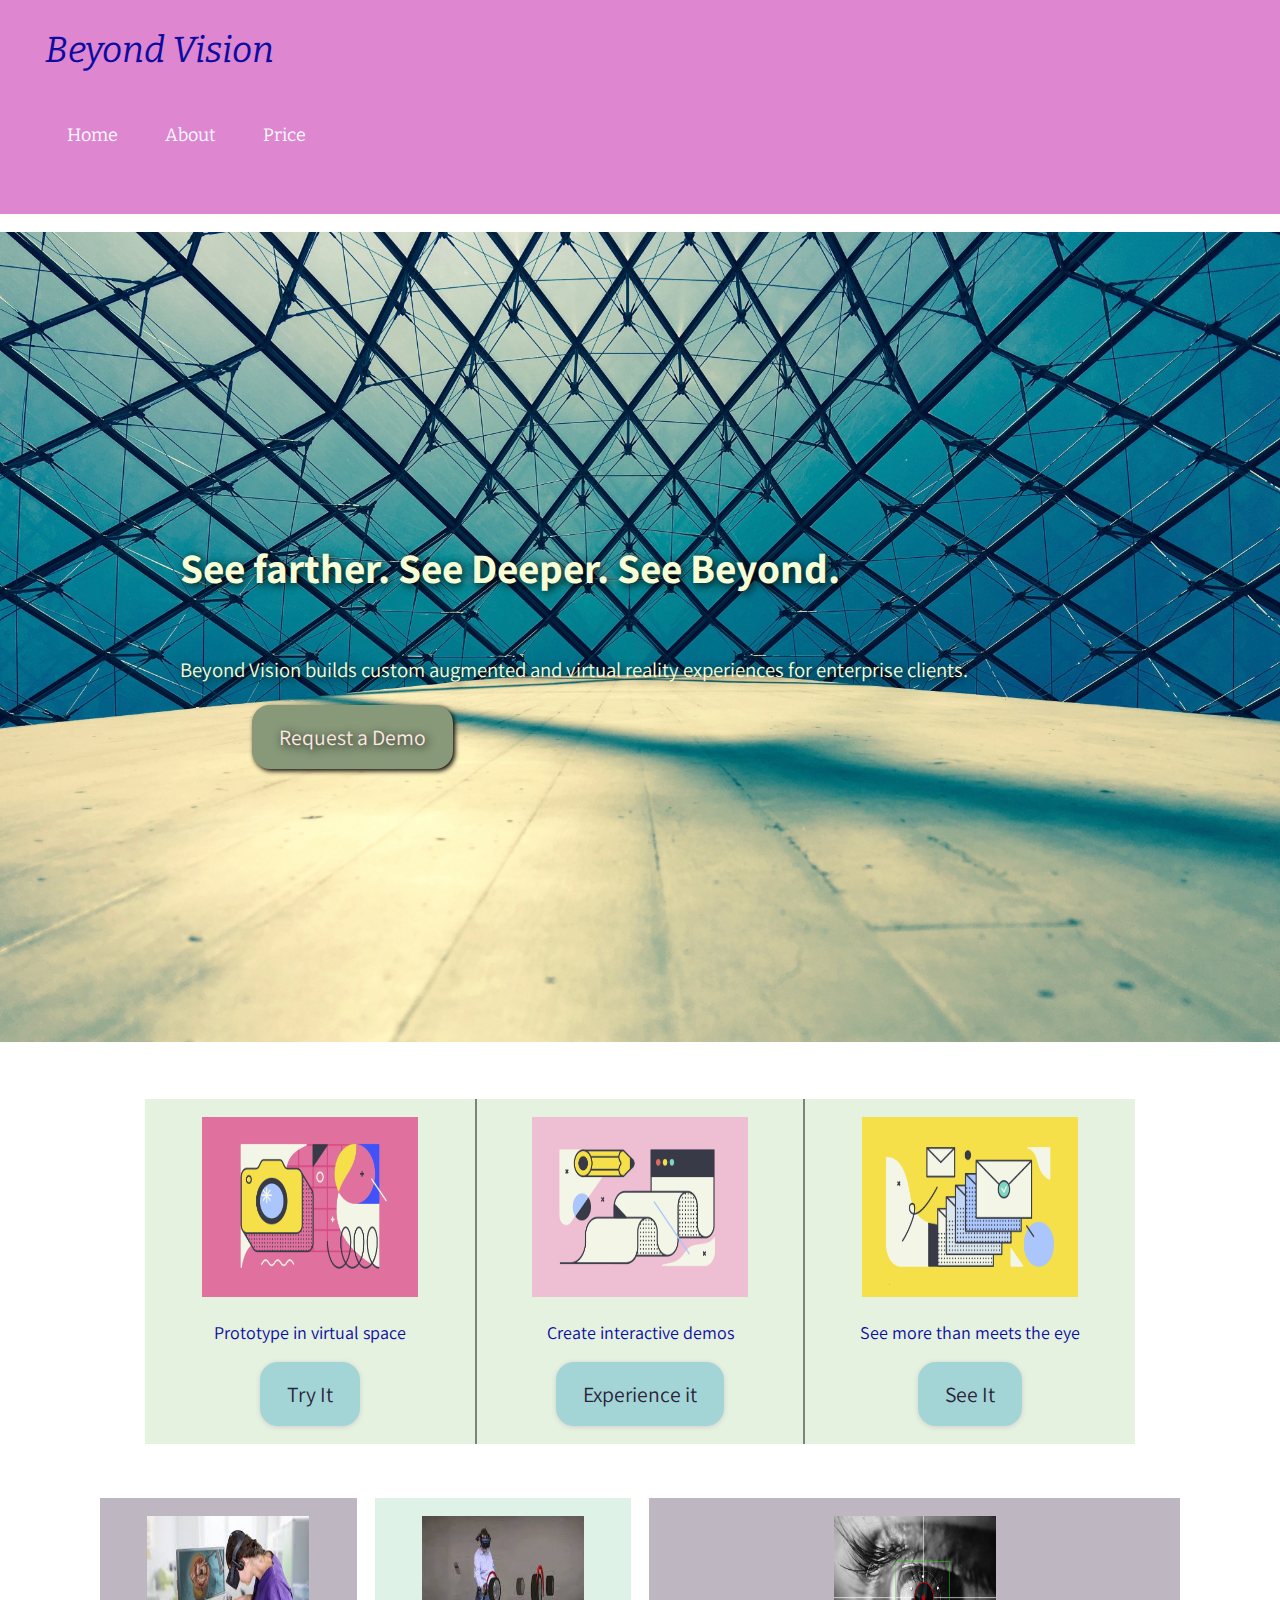
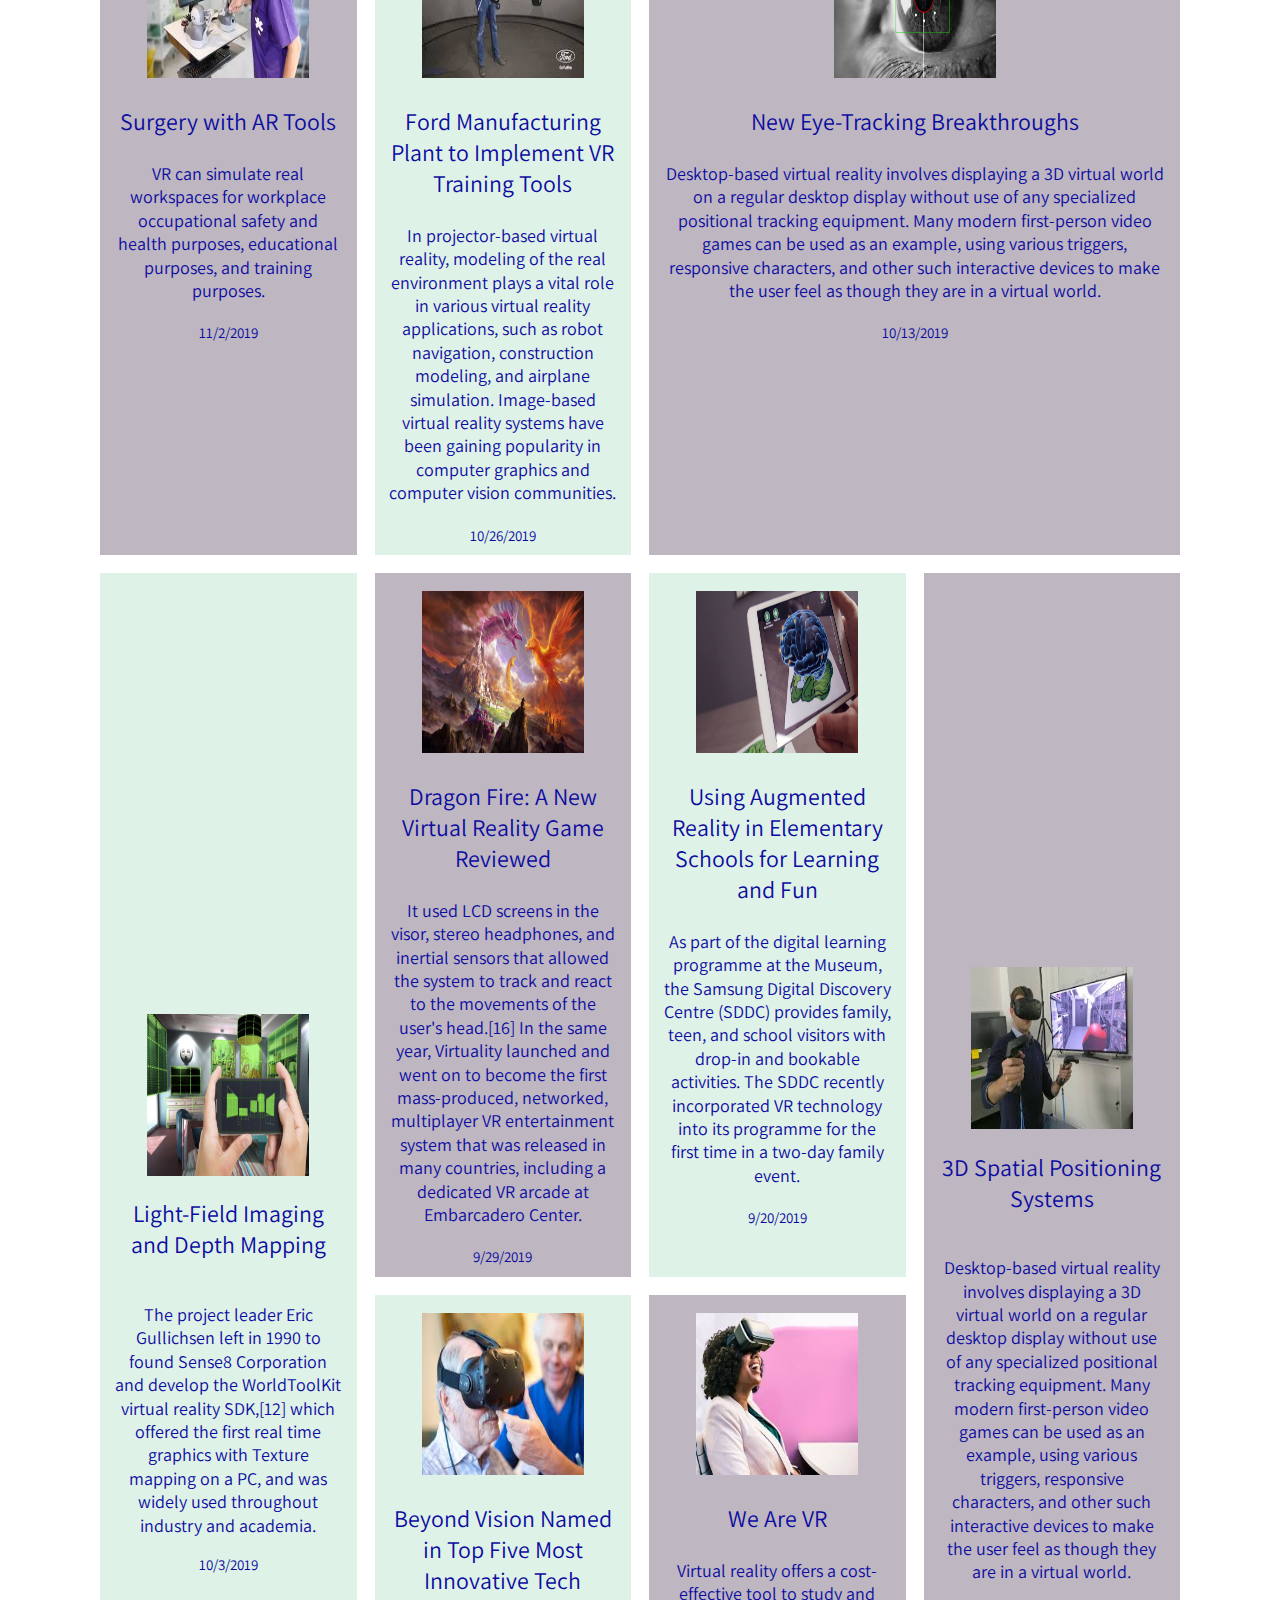
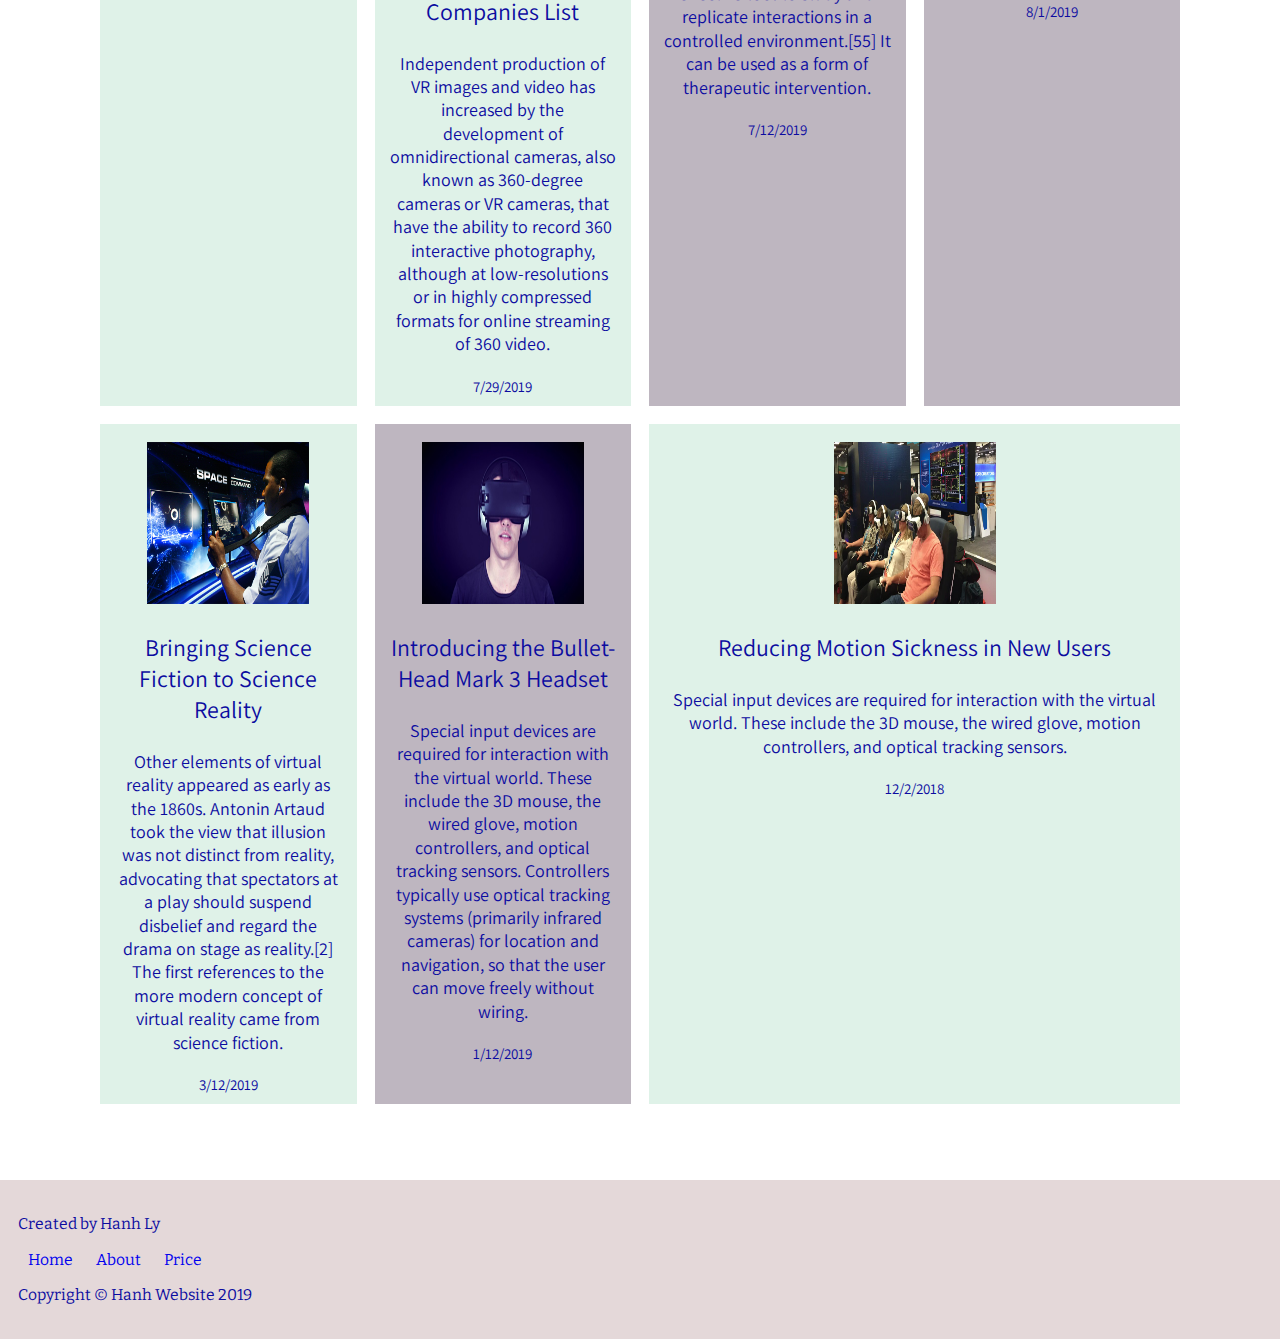
<file: index.html>
<!DOCTYPE html>
<html lang="en-us">
<head>
	<meta charset="UTF-8">
	<meta name="viewport" content="width=device-width, initial-scale=1">
	<link rel="stylesheet" type="text/css" href="style.css">
	<link href="https://fonts.googleapis.com/css?family=Assistant:400,600|Bitter:400,400i&display=swap" rel="stylesheet"> 

	<title>Home Page</title>
</head>
<body>
	<header>
		<a href="home.html" class="header-logo">Beyond Vision</a>
		<nav class="page-nav">
			<ul>
				<li><a href="index.html">Home</a></li>
				<li><a href="about.html">About</a></li>
				<li><a href="request.html">Price</a></li>
			</ul>
		</nav>
	</header>
		<div class="hero-block">
			<h1>See farther. See Deeper. See Beyond.</h1>
			<p>Beyond Vision builds custom augmented and virtual reality experiences for enterprise clients.</p>
			<a class="hero-button">Request a Demo</a>
		</div>
	

	<main>
		
		<section class="card-callout">
			<div>
				<img src="images/callout1.png">
				<p>Prototype in virtual space</p>
				<a href="#" class="normal-button">Try It</a>
			</div>

			<div>
				<img src="images/callout2.png">
				<p>Create interactive demos</p>
				<a href="#" class="normal-button">Experience it</a>
			</div>

			<div>
				<img src="images/callout3.png">
				<p>See more than meets the eye</p>
				<a href="#" class="normal-button">See It</a>
			</div>
		</section>

		<section class="card-grid">
		<div>
			<img src="images/grid1.jpg">
			<p>Surgery with AR Tools</p>
			<p>VR can simulate real workspaces for workplace occupational safety and health purposes, educational purposes, and training purposes.</p>
			<small>11/2/2019</small>
		</div>

		<div>
			<img src="images/grid2.jpg">
			<p>Ford Manufacturing Plant to Implement VR Training Tools</p>
			<p>In projector-based virtual reality, modeling of the real environment plays a vital role in various virtual reality applications, such as robot navigation, construction modeling, and airplane simulation. Image-based virtual reality systems have been gaining popularity in computer graphics and computer vision communities.</p>
			<small>10/26/2019</small>
		</div>

		<div>
			<img src="images/grid3.jpg">
			<p>New Eye-Tracking Breakthroughs</p>
			<p>Desktop-based virtual reality involves displaying a 3D virtual world on a regular desktop display without use of any specialized positional tracking equipment. Many modern first-person video games can be used as an example, using various triggers, responsive characters, and other such interactive devices to make the user feel as though they are in a virtual world.</p>
			<small>10/13/2019</small>
		</div>

		<div>
			<img src="images/grid4.jpg">
			<p>Light-Field Imaging and Depth Mapping</p>
			<p>The project leader Eric Gullichsen left in 1990 to found Sense8 Corporation and develop the WorldToolKit virtual reality SDK,[12] which offered the first real time graphics with Texture mapping on a PC, and was widely used throughout industry and academia.</p>
			<small>10/3/2019</small>
		</div>

		<div>
			<img src="images/grid5.jpg">
			<p>Dragon Fire: A New Virtual Reality Game Reviewed</p>
			<p> It used LCD screens in the visor, stereo headphones, and inertial sensors that allowed the system to track and react to the movements of the user's head.[16] In the same year, Virtuality launched and went on to become the first mass-produced, networked, multiplayer VR entertainment system that was released in many countries, including a dedicated VR arcade at Embarcadero Center.</p>
			<small>9/29/2019</small>
		</div>

		<div>
			<img src="images/grid6.jpg">
			<p>Using Augmented Reality in Elementary Schools for Learning and Fun</p>
			<p>As part of the digital learning programme at the Museum, the Samsung Digital Discovery Centre (SDDC) provides family, teen, and school visitors with drop-in and bookable activities. The SDDC recently incorporated VR technology into its programme for the first time in a two-day family event. </p>
			<small>9/20/2019</small>
		</div>

		<div>
			<img src="images/grid7.jpg">
			<p>3D Spatial Positioning Systems</p>
			<p>Desktop-based virtual reality involves displaying a 3D virtual world on a regular desktop display without use of any specialized positional tracking equipment. Many modern first-person video games can be used as an example, using various triggers, responsive characters, and other such interactive devices to make the user feel as though they are in a virtual world.</p>
			<small>8/1/2019</small>
		</div>

		<div>
			<img src="images/grid8.jpg">
			<p>Beyond Vision Named in Top Five Most Innovative Tech Companies List</p>
			<p>Independent production of VR images and video has increased by the development of omnidirectional cameras, also known as 360-degree cameras or VR cameras, that have the ability to record 360 interactive photography, although at low-resolutions or in highly compressed formats for online streaming of 360 video.</p>
			<small>7/29/2019</small>
		</div>

		<div>
			<img src="images/grid9.jpg">
			<p>We Are VR</p>
			<p>Virtual reality offers a cost-effective tool to study and replicate interactions in a controlled environment.[55] It can be used as a form of therapeutic intervention.</p>
			<small>7/12/2019</small>
		</div>

		<div>
			<img src="images/grid10.jpg">
			<p>Bringing Science Fiction to Science Reality</p>
			<p>Other elements of virtual reality appeared as early as the 1860s. Antonin Artaud took the view that illusion was not distinct from reality, advocating that spectators at a play should suspend disbelief and regard the drama on stage as reality.[2] The first references to the more modern concept of virtual reality came from science fiction.</p>
			<small>3/12/2019</small>
		</div>

		<div>
			<img src="images/grid11.jpg">
			<p>Introducing the Bullet-Head Mark 3 Headset</p>
			<p>Special input devices are required for interaction with the virtual world. These include the 3D mouse, the wired glove, motion controllers, and optical tracking sensors. Controllers typically use optical tracking systems (primarily infrared cameras) for location and navigation, so that the user can move freely without wiring.</p>
			<small>1/12/2019</small>
		</div>

		<div>
			<img src="images/grid12.jpg">
			<p>Reducing Motion Sickness in New Users</p>
			<p>Special input devices are required for interaction with the virtual world. These include the 3D mouse, the wired glove, motion controllers, and optical tracking sensors.</p>
			<small>12/2/2018</small>
		</div>
		</section>

	</main>

		<footer>
		<p>Created by Hanh Ly</p>
		<nav>
			<ul>
				<li><a href="index.html">Home</a></li>
				<li><a href="about.html">About</a></li>
				<li><a href="request.html">Price</a></li>
			</ul>
		</nav>
		<p>Copyright &copy; Hanh Website 2019</p>
	</footer>
</body>
</html>
</file>
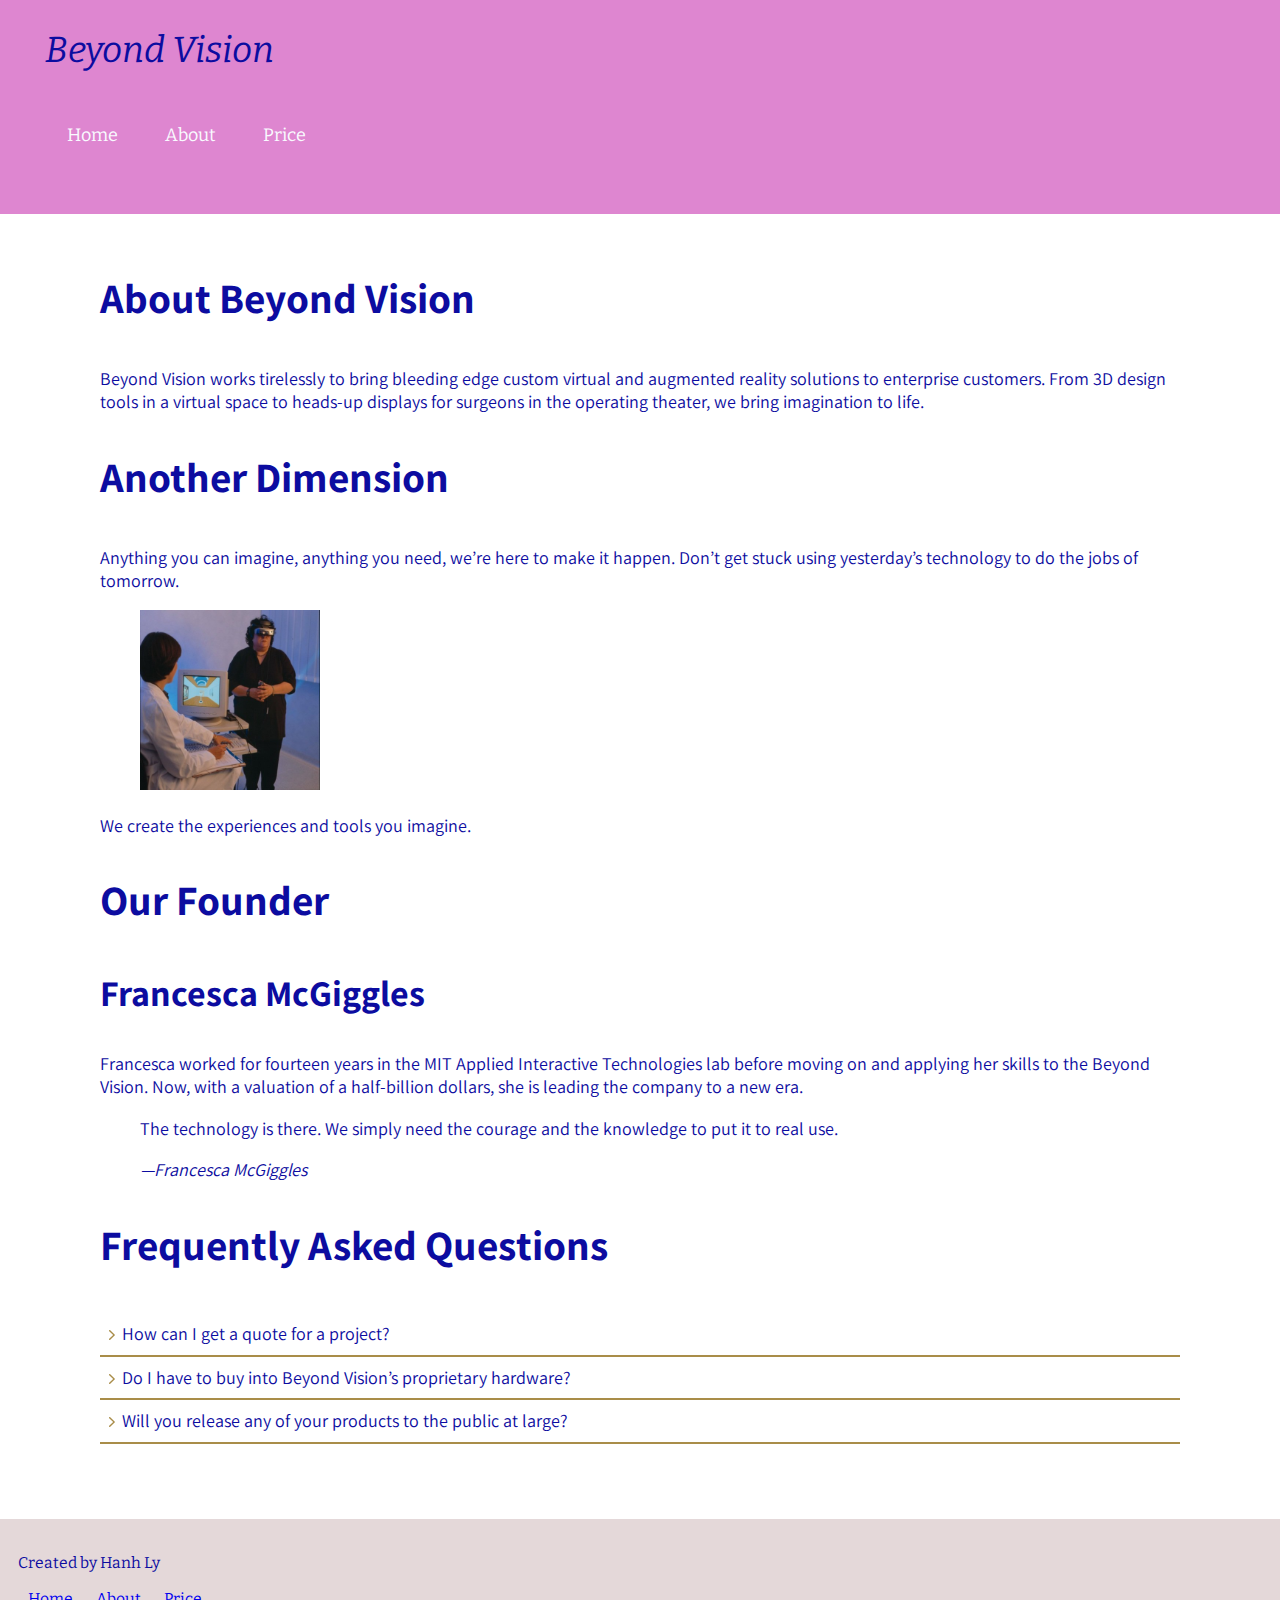
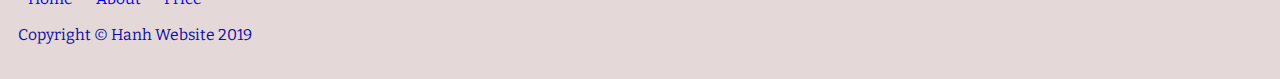
<file: about.html>
<!DOCTYPE html>
<html lang="en-us">
<head>
	<meta charset="UTF-8">
	<meta name="viewport" content="width=device-width, initial-scale=1">
	<link rel="stylesheet" type="text/css" href="style.css">
	<link href="https://fonts.googleapis.com/css?family=Assistant:400,600|Bitter:400,400i&display=swap" rel="stylesheet"> 

	<title>About</title>
</head>
<body>
	<header>
		<a href="home.html" class="header-logo">Beyond Vision</a>
		<nav class="page-nav">
			<ul>
				<li><a href="index.html">Home</a></li>
				<li><a href="about.html">About</a></li>
				<li><a href="request.html">Price</a></li>
			</ul>
		</nav>
	</header>
		

	<main>
		<h1>About Beyond Vision</h1>
		<p>Beyond Vision works tirelessly to bring bleeding edge custom virtual and augmented reality solutions to enterprise customers. From 3D design tools in a virtual space to heads-up displays for surgeons in the operating theater, we bring imagination to life.</p>

		<h1>Another Dimension</h1>
		<p>Anything you can imagine, anything you need, we’re here to make it happen. Don’t get stuck using yesterday’s technology to do the jobs of tomorrow.</p>

		<figure class="vr-use">
			<img src="images/VR-treatment.jpg" alt="vr in mediacal">
		</figure>

		<p>We create the experiences and tools you imagine.</p>

		<h1>Our Founder</h1>
		<h2>Francesca McGiggles</h2>
		<p>Francesca worked for fourteen years in the MIT Applied Interactive Technologies lab before moving on and applying her skills to the Beyond Vision. Now, with a valuation of a half-billion dollars, she is leading the company to a new era.</p>

		<blockquote cite="https://www.huxley.net/bnw/four.html">
			    	<p>The technology is there. We simply need the courage and the knowledge to put it to real use.</p>
			    	<cite>&mdash;Francesca McGiggles</cite>
				</blockquote>
		
		<section>
			<h1>Frequently Asked Questions</h1>

			<details>
				<summary>How can I get a quote for a project?</summary>
				<div class="detail">
					<p>Reach out to us via our Request for Pricing page with a description of your project and you budget.</p>
				</div>
			</details>
			<details>
				<summary>Do I have to buy into Beyond Vision’s proprietary hardware?</summary>
				<div class="detail">
					<p>No, Beyond Vision software works with a number of commercially available headsets. Depending on the needs of your project, the hardware requirements may vary.</p>
				</div>
			</details>
			<details>
				<summary>Will you release any of your products to the public at large?</summary>
				<div>
					<p>At this time, we are focussed on tailored enterprise solutions. We have no plans for any public release in the immediate future.</p>
				</div>
			</details>
		</section>
	</main>

	<footer>
		<p>Created by Hanh Ly</p>
		<nav>
			<ul>
				<li><a href="index.html">Home</a></li>
				<li><a href="about.html">About</a></li>
				<li><a href="request.html">Price</a></li>
			</ul>
		</nav>
		<p>Copyright &copy; Hanh Website 2019</p>
	</footer>
</body>
</html>
</file>
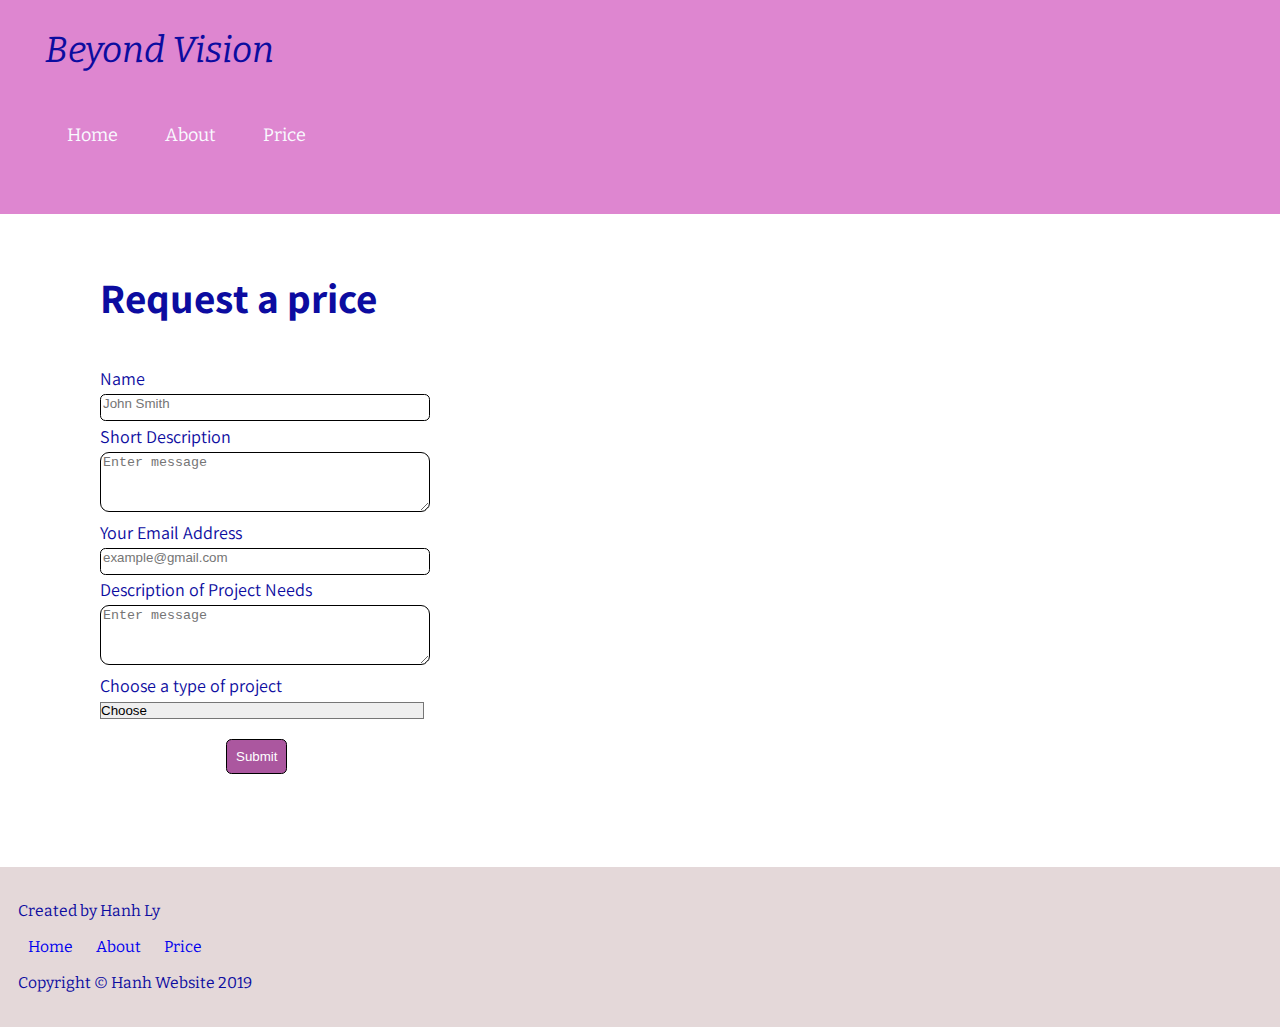
<file: request.html>
<!DOCTYPE html>
<html lang="en-us">
<head>
	<meta charset="UTF-8">
	<meta name="viewport" content="width=device-width, initial-scale=1">
	<link rel="stylesheet" type="text/css" href="style.css">
	<link href="https://fonts.googleapis.com/css?family=Assistant:400,600|Bitter:400,400i&display=swap" rel="stylesheet"> 
	<title>Pricing</title>
</head>
<body>
	<header>
		<a href="home.html" class="header-logo">Beyond Vision</a>
		<nav class="page-nav">
			<ul>
				<li><a href="index.html">Home</a></li>
				<li><a href="about.html">About</a></li>
				<li><a href="component.html">Price</a></li>
			</ul>
		</nav>
	</header>

	<main>
		<h1>Request a price</h1>
		<form class="form-request">
			<label for="label-name">Name</label>
			<input type="text" id="label-name" name="label-data" placeholder="John Smith" required>

			<label for="message">Short Description</label>
			<textarea id="message" name="message" placeholder="Enter message"></textarea>

			<label for="label-name">Your Email Address</label>
			<input type="text" id="label-name" name="label-data" placeholder="example@gmail.com" required>

			<label for="message">Description of Project Needs</label>
			<textarea id="message" name="message" placeholder="Enter message"></textarea>

			<label for="message">Choose a type of project </label>
			<select id="select-bar" name="select-bar">
				<option disabled hidden selected>Choose</option>
				<option>Virtual Reality</option>
				<option>Augmented Reality</option>
				<option>Other</option>
			</select>

			<input type="submit" value="Submit">
		</form>
	</main>

	<footer>
		<p>Created by Hanh Ly</p>
		<nav>
			<ul>
				<li><a href="index.html">Home</a></li>
				<li><a href="about.html">About</a></li>
				<li><a href="request.html">Price</a></li>
			</ul>
		</nav>
		<p>Copyright &copy; Hanh Website 2019</p>
	</footer>
</body>
</html>
</file>
<file: style.css>
/* ==========================================================================
 Color
========================================================================== */
html {
	--color-pink: #ab579f;
	--color-pink-light: #de86d0;
	--color-pink-dark: #7a2870;
	--color-gray: #b2a7a8;
	--color-gray-light: #e4d8d9;
	--color-gray-dark: #827879;
	--color-text: #0c0ca0;
	--color-text-second: #6464c2;
	--color-text-disabled: #a6a6dc;
	--error-red: #DE1F34;
}


/* ==========================================================================
 Typography
========================================================================== */
html {
	color: var(--color-text);
	--font-primary: 'Assistant', Arial, sans-serif;
	--font-secondary: 'Bitter', Arial, sans-serif;
	
	--size-ratio: 1.15;
	--size-six-up: calc( var(--size-five-up) * var(--size-ratio) );
	--size-five-up: calc( var(--size-four-up) * var(--size-ratio) );
	--size-four-up: calc( var(--size-three-up) * var(--size-ratio) );
	--size-three-up: calc( var(--size-two-up) * var(--size-ratio) );
	--size-two-up: calc( var(--size-one-up) * var(--size-ratio) );
	--size-one-up: calc( 1rem * var(--size-ratio) );
	--size-one-down: calc( 1rem / var(--size-ratio) );

	line-height: 1.3;
}

h6 {
	font-size: var(--size-one-up);
}

h5 {
	font-size: var(--size-two-up);
}

h4 {
	font-size: var(--size-three-up);
}

h3 {
	font-size: var(--size-four-up);
}

h2 {
	font-size: var(--size-five-up);
}

h1 {
	font-size: var(--size-six-up);
}

h1, h2, h3, h4, h5, h6 {
  margin: 2rem 0 1em;
 }

h1 em, h2 em, h3 em, h4 em, h5 em, h6 em {
	color: var(--color-gray-dark);
	font-family: var(--font-primary);
	font-style: normal;
}

.feature-text {
	margin-left: 2rem;
	font-size: var(--size-two-up);
}

.style-bodytext p {
	margin-left: 2rem;
}

.style-tertiary {
	font-size: var(--size-one-down);
}

@media ( min-width: 700px ) {
	
	html {
		font-size: 17px;
	}
	
}

@media ( min-width: 1100px ) {
	
	html {
		font-size: 18px;
	}
}

/* ==========================================================================
 Header Component
========================================================================== */

header {
	background-color: var(--color-pink-light);
	font-family: var(--font-secondary);
	padding: 1.5rem;
}

header a {
	color: #f9faff;
	padding: 0 1rem;
	text-decoration: none;
	transition: background-color .75s ease, border-radius .8s ease;
}

.header-logo {
	color: var(--color-light-gray);
	font-size: var(--size-five-up);
	font-style: italic;
}

.page-nav a:hover, .second-nav a:hover {
	background-color: var(--color-pink-dark);
	border-radius: 1rem;
	transition: background-color .75s ease, border-radius .8s ease;
}

.page-nav a:active {
	color: green;
}

header li {
	padding: 0;
}

header nav {
	padding-top: 10px;
}

header ul {
	padding-left: 1rem;
}

/* ==========================================================================
 Nav Component
========================================================================== */
.page-nav a, .second-nav a {
	border-bottom: 2px solid rgb( 236,236,236);
	color: #f9faff;
	display: block;
	padding: 1.2rem;
	text-decoration: none;
}

.page-nav li, .second-nav li {
	list-style: none;
}

@media (min-width: 550px) {
	.page-nav li {
		display: inline;
	}

	.page-nav a {
		border: none;
		display: inline-block;
	}
}

.current-page {
	background-color: #587884;
	border-radius: 0.5rem;
	padding: 0.2rem;
}

/* ==========================================================================
 Footer Component
========================================================================== */
footer {
	background-color: var(--color-gray-light);
	font-family: var(--font-secondary);
	font-size: var(--size-one-down);
	margin-top: 3rem;
	padding: 1rem;
}

footer li {
	display: inline-block;
}

footer ul {
	padding-left: 0;
}

footer a {
	padding: 0 10px;
	text-decoration: none;
}

footer a:hover {
	color: black;
}

 footer a:active {
	color: green;
}

/* ==========================================================================
 Body Component
========================================================================== */

body {
	font-family: var(--font-primary);
	margin: 0;
}

main {
	margin-top: 2rem;
	max-width: 62rem;
	padding: 1.2rem;
}

@media ( min-width: 675px ) {
	
	main {
		margin: auto;
		max-width: 60rem;
	}
	
}

/* ==========================================================================
 Example
========================================================================== */
.vr-use  img{
	height: 10rem;
	padding: auto;
	width: 10rem;
}
/* ==========================================================================
 Button Component
========================================================================== */

.hero-button {
	background-color: #879979;
	border-radius: 1rem;
	box-shadow: 0 1px 5px #cfcecd;
	color: #ffe8e4;
	display: inline-block;
	font-size: 1.2rem;
	padding: 1rem 1.5rem;
	text-decoration: none;
}

.hero-button:hover {
	background-color: #515b48;
}

.hero-button:active {
	background-color: #9fad93;
}

.normal-button {
	background-color: #a3d5d7;
	border-radius: 1rem;
	box-shadow: 0 1px 5px #cfcecd;
	color: #2b243c;
	display: inline-block;
	font-size: 1.2rem;
	padding: 1rem 1.5rem;
	text-decoration: none;
}

.normal-button:hover {
	background-color: #82aaac;
	color: white;
}

.normal-button:active {
	background-color: #92bfc1;
	color: white;
}

.tertiary-buton {
	border: 2px solid #161f25;
	border-radius: 1rem;
	box-shadow: 0 1px 5px #cfcecd;
	display: inline-block;
	font-size: 1.2rem;
	padding: 1rem 1.5rem;
	text-decoration: none;
}

.tertiary-buton:hover {
	background-color: #b9ae93;
	color: black;
}

.tertiary-buton:active {
	background-color: #cecb93;
}


/* ==========================================================================
 Summary Component
========================================================================== */
summary {
	border-bottom: 2px solid #a98d49;
	padding: .5rem;
}

details div{
	padding-left: 1.5rem;
}
summary {
     list-style-image: url(images/arrowright.svg);
}

summary::-webkit-details-marker {
     background: url(images/arrowright.svg);
     background-repeat: no-repeat;
     color: transparent;
}

details[open] summary::-webkit-details-marker {
    background: url(images/arrowdown.svg);
    background-repeat: no-repeat;
}


/* ==========================================================================
 Modal Component
========================================================================== */

dialog {
	border: none;
	border-left: 6px solid var(--color-pink-dark);
	border-radius: 1rem;
	box-shadow: 5px 5px 5px rgba( 0, 0, 0, .5 );
	color: var(--color-text);
	max-width: 25rem;
	padding: 1.5rem 2.5rem;
}

.open-modal {
	border: 2px solid rgba(0,0,10, .5);
	border-radius: .5rem;
	padding: 1rem;
}

.open-modal:hover {
	background-color: var(--color-pink-dark); 
}

dialog[open] {
	animation: dialog-pop 1s ease;
}

@keyframes dialog-pop {
	0% {
		opacity: 0;
		transform: scale(.1);
	}
	
	60% {
		transform: scale(1.1);
	}
	
	100% {
		opacity: 1;
		transform: scale(1);
	}
	
}

dialog::backdrop {
	animation: backdrop 1s ease-out;
}

@keyframes backdrop {
	0% {
		background-color: rgba(0,0,0, .3);
		opacity: 0;
		transform: translatey(-100vw);
	}
	
	100% {
		background-color: rgba(0,0,0, .1);
		transform: translatey(0);
	}
}

/* ==========================================================================
 Form
========================================================================== */

label {
	display: block;
}

input {
	border: 1px solid black;
	border-radius: .3rem;
	display: block;
	margin: .2rem 0;
	padding-bottom: .5rem;
}

textarea {
	border: 1px solid black;
	border-radius: .5rem;
	margin: .2rem 0;
	min-height: 3rem;
}

input, select, textarea {
	min-width: 30%;
	-webkit-appearance:none;
}

input:focus, select:focus, textarea:focus {
	box-shadow: 1px 2px 1px rgba(0, 0, 0, .5);
	outline: none;
}
.error {
	border: 1px solid red;
	color: var(--error-red);
}

.error-message {
	margin: .2rem 0;
	color: red;
	font-size: var(--size-one-down);
}

input[disabled] {
	background-color: lightgray;
	border: 1px solid rgba(0,0,0, 0.4);
}

button, input[type="submit"] {
	background-color: var(--color-pink);
	color: white;
	min-width: inherit;
	margin: 1rem 1rem;
	padding: .5rem;
}

input[type="submit"]:hover {
	background-color: var(--color-pink-dark);
	cursor: pointer;
}

input[type="submit"]:active {
	background-color: var(--color-pink);
	color: white;
	cursor: pointer;
}

@media (min-width: 650px) {
	form {
		margin: auto;
	}
	button, input[type="submit"] {
		margin-left: 7rem;
	}
}

/* ==========================================================================
 Notifications
========================================================================== */

.notification {
	align-items: center;
	background-color: black;
	color: white;
	display: flex;
	justify-content: space-evenly;
	max-width: 40%;
	margin-left: 2rem;
	position: relative;
}

.notification img:first-child {
	height: 30px;
	width: 30px; 
}

.notification img:last-child {
	height: 20px;
	position: absolute;
	top: .5rem;
	right: .5rem;
	width: 20px; 
}

.error-notification {
	border-left: 10px solid #E22424;
}

.warning-notification {
	border-left: 10px solid #E2BB24;
}

.neutral-notification {
	border-left: 10px solid #6AB3C6;
}

.success-notification {
	border-left: 10px solid #5EAE42;
}


/* ==========================================================================
 Hero Block
========================================================================== */

.hero-block {
	background-image: url(images/herobackground.jpg);
	background-size: cover;
	color: #f7fdd5;
	display: flex;
	flex-direction: column;
	font-size: var(--size-one-up);
	min-height: 90vh;
	justify-content: center;
	padding-left: 10rem;
	margin-top: 1rem;
	margin-bottom: 2rem;
	text-shadow: 2px 2px 10px black;
	max-width: 100vw;
}
.hero-block .hero-button {
	box-shadow: 2px 2px 5px black;
	margin-left: 4rem;
	margin-right: auto;
}


/* ==========================================================================
Cards
========================================================================== */

.card-article img {
	max-width: 9rem;
}

.card-article {
	background-color: lightgray;
}
.card-article a {
	max-width: 45rem;
	text-decoration: none;
}

.card-article div {
	color: var(--color-text);
}

.card-article h4, .card-article p {
	margin: 0.6rem 0 0.5rem;
}

.card-article p {
	border-bottom: 2px solid gray;
	max-width: 20rem;
	padding-bottom: 0.5rem;
}

.card-profile {
	background-color: #596566;
	border: 2px solid #ccc;
	border-radius: 1.5rem;
	margin-top: 5rem;
	max-width: 25rem;
	padding-top: 7rem;
	position: relative;
}

.card-profile a {
	display: block;
	text-decoration: none;
}

.card-profile img {
	border-radius: 50%;
	box-shadow: 2px 2px 5px #aaa;
	margin: auto;
	max-width: 10rem;
	position: absolute;
	top: -5rem;
	right: 3rem;
}	

.card-profile div {
	background-color: #bad1cf;
	border-radius: 0 0 1.5rem 1.5rem;
	text-align: center;
	overflow: hidden;
}

.card-action {
	position: relative;
}

 .card-action h5 {
 	margin-bottom: 0.5rem;
 }
 
.card-action div {
	left: 1rem;
	max-width: 12rem;
	position: absolute;
	top: 2.5rem;
}

.card-action img {
	box-shadow: 2px 2px 5px #aaa;
	max-width: 25rem;
}

@media (min-width: 520px) {
	.card-article a {
		display: flex;
	}

	.card-article div {
		display: flex;
		flex-direction: column;
		margin-left: 3rem;
	}

	.card-profile img {
		right: 7.5rem;
	}
}

/* ==========================================================================
Card Grid 
========================================================================== */

.card-grid {
	display: grid;
	grid-gap: 1rem;
	grid-template-columns: repeat(auto-fill, minmax(250px, 1fr));
	max-width: 65rem;
	margin: auto;
	padding-top: 3rem;
	text-align: center;
}

.card-grid div p:nth-child(2) {
	font-size: var(--size-two-up);
}

.card-grid div {
	padding: 1rem .8rem .5rem;
}

.card-grid div:nth-child(odd) {
	background-color: #BEB6C0;
}

.card-grid div:nth-child(even) {
	background-color: #DFF2E8;
}

.card-grid div:nth-child(4) {
	align-items: center;
	display: flex;
	flex-direction: column;
	justify-content: center;
 
}

.card-grid div:nth-child(7) {
	align-items: center;
	display: flex;
	flex-direction: column;
	justify-content: center; 
}

.card-grid img {
	max-width: 9rem;
	height: 9rem;
}

@media (min-width: 650px) {
	.card-grid div:nth-child(3) {
		grid-column: span 2;
	    grid-row: span 1;
	}

	.card-grid div:nth-child(4) {
		grid-column: span 1;
		  grid-row: span 2;
	}

	.card-grid div:nth-child(7) {
		grid-column: span 1;
		grid-row: span 2;
	}
	.card-grid div:last-child {
	grid-column: span 2;
    grid-row: span ;
}
}
/* ==========================================================================
Card Callout
========================================================================== */

.card-callout {
	display: grid;
	grid-template-columns: repeat(auto-fill, minmax(250px, 1fr));
	max-width: 55rem;
	margin: auto;
	text-align: center;
}

.card-callout div {
	background-color: #E4F2DF;

	padding: 1rem 0.5rem;
}

.card-callout img {
	width: 12rem;
	height: 10rem;
}

.card-callout div:nth-child(2) {
	border-top: 2px solid gray;
	border-bottom: 2px solid gray;
}

@media (min-width: 650px) {
	.card-callout div:nth-child(2) {
		border-top: none;
		border-bottom: none;
		border-left: 2px solid gray;
		border-right: 2px solid gray;
	}
}
</file>
